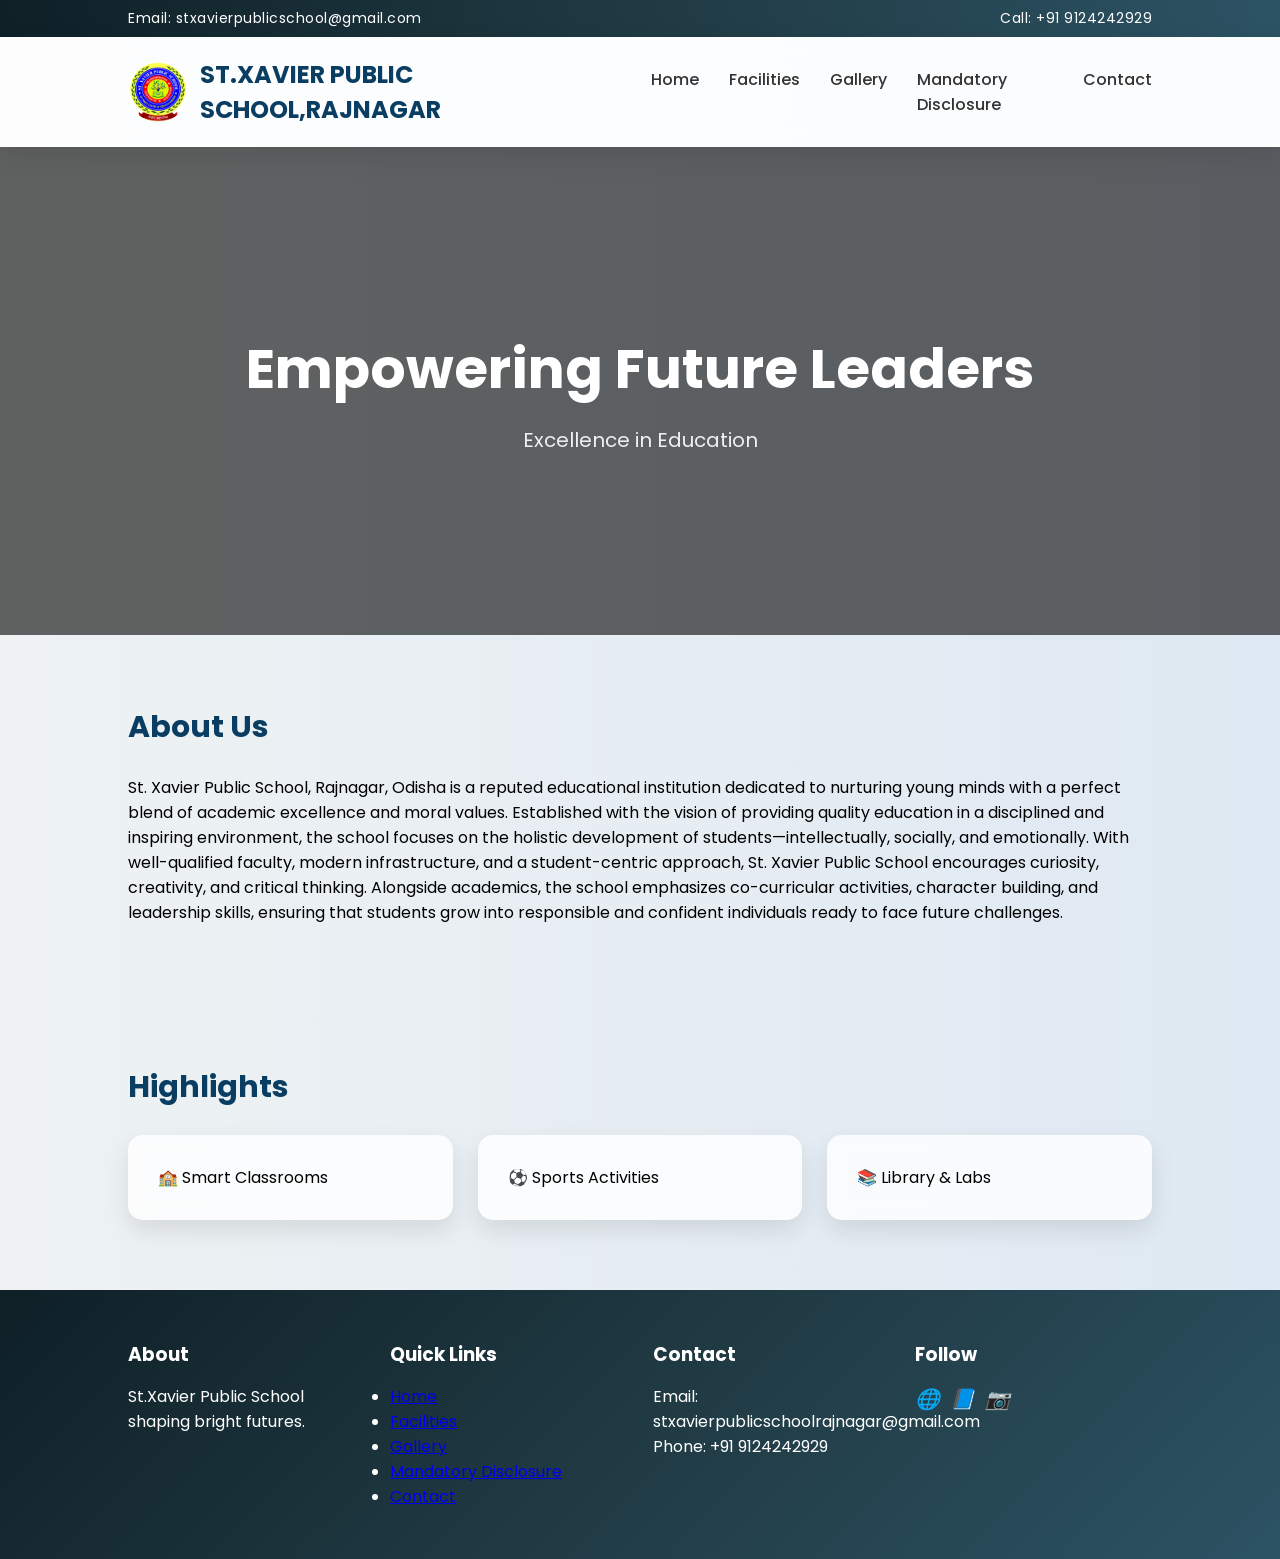
<file: index.html>
<!DOCTYPE html>
<html>

<head>
    <title></title>
    <link rel="stylesheet" href="style.css">
</head>

<body>

    <div class="top-bar">
        <span>Email: stxavierpublicschool@gmail.com</span>
        <span>Call: +91 9124242929</span>
    </div>

    <header>
        <div class="navbar">
            <div class="logo">
                <img src="image/LOGO.jpeg">
                <h2>ST.XAVIER PUBLIC SCHOOL,RAJNAGAR</h2>
            </div>

            <div class="menu-toggle">☰</div>

            <ul>
                <li><a href="index.html">Home</a></li>
                <li><a href="facilities.html">Facilities</a></li>
                <li><a href="gallery.html">Gallery</a></li>
                <li><a href="mandatory.html">Mandatory Disclosure</a></li>
                <li><a href="contact.html">Contact</a></li>
            </ul>
        </div>
    </header>

    <section class="hero">
        <h1>Empowering Future Leaders</h1>
        <p>Excellence in Education</p>
    </section>

    <section class="section">
        <h2>About Us</h2>
        <p>St. Xavier Public School, Rajnagar, Odisha is a reputed educational institution dedicated to nurturing young minds
            with a perfect blend of academic excellence and moral values. Established with the vision of providing
            quality education in a disciplined and inspiring environment, the school focuses on the holistic development
            of students—intellectually, socially, and emotionally. With well-qualified faculty, modern infrastructure,
            and a student-centric approach, St. Xavier Public School encourages curiosity, creativity, and critical thinking.
            Alongside academics, the school emphasizes co-curricular activities, character building, and leadership
            skills, ensuring that students grow into responsible and confident individuals ready to face future
            challenges.
        </p>
    </section>

    <section class="section">
        <h2>Highlights</h2>
        <div class="cards">
            <div class="card">🏫 Smart Classrooms</div>
            <div class="card">⚽ Sports Activities</div>
            <div class="card">📚 Library & Labs</div>
        </div>
    </section>

    <footer>
        <div class="footer-grid">
            <div>
                <h3>About</h3>
                <p>St.Xavier Public School shaping bright futures.</p>
            </div>

            <div>
                <h3>Quick Links</h3>
                <ul>
                    <li><a href="index.html">Home</a></li>
                    <li><a href="facilities.html">Facilities</a></li>
                    <li><a href="gallery.html">Gallery</a></li>
                    <li><a href="mandatory.html">Mandatory Disclosure</a></li>
                    <li><a href="contact.html">Contact</a></li>
                </ul>

            </div>

            <div>
                <h3>Contact</h3>
                <p>Email: stxavierpublicschoolrajnagar@gmail.com</p>
                <p>Phone: +91 9124242929</p>
            </div>

            <div class="social">
                <h3>Follow</h3>
                <i>🌐</i><i>📘</i><i>📷</i>
            </div>
        </div>
    </footer>

    <script src="script.js"></script>
</body>

</html>
</file>
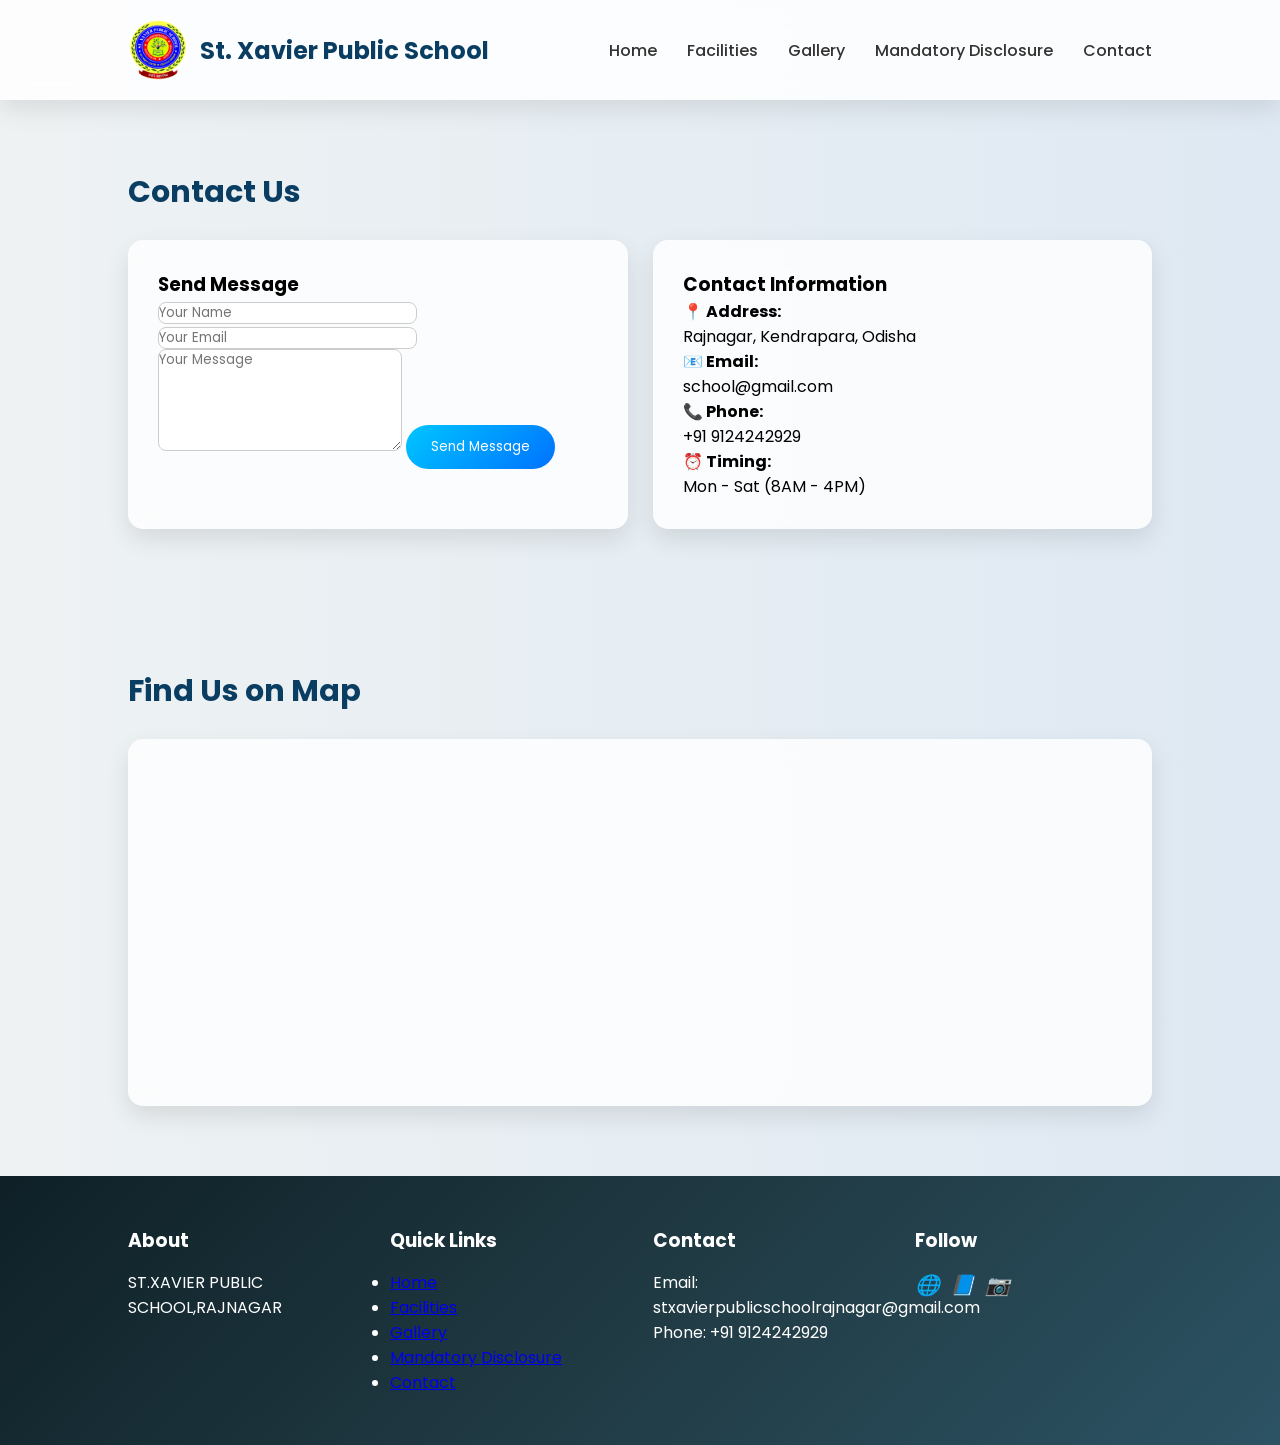
<file: contact.html>
<!DOCTYPE html>
<html lang="en">
<head>
<meta charset="UTF-8">
<meta name="viewport" content="width=device-width, initial-scale=1.0">
<title>Contact | St. Xavier Public School</title>

<link rel="stylesheet" href="style.css">
</head>

<body>



<!-- HEADER (SAME AS INDEX) -->
<header>
<div class="navbar">

<div class="logo">
<img src="image/LOGO.jpeg">
<h2>St. Xavier Public School</h2>
</div>

<div class="menu-toggle">☰</div>

<ul>
<li><a href="index.html">Home</a></li>
<li><a href="facilities.html">Facilities</a></li>
<li><a href="gallery.html">Gallery</a></li>
<li><a href="mandatory.html">Mandatory Disclosure</a></li>
<li><a href="contact.html">Contact</a></li>
</ul>

</div>
</header>

<!-- CONTACT SECTION -->
<section class="section">

<h2>Contact Us</h2>

<div class="cards">

<!-- FORM CARD -->
<div class="card">
<h3>Send Message</h3>

<form onsubmit="return validateForm()">
<input type="text" id="name" placeholder="Your Name">
<input type="email" id="email" placeholder="Your Email">
<textarea rows="5" placeholder="Your Message"></textarea>

<button type="submit">Send Message</button>
</form>

</div>

<!-- INFO CARD -->
<div class="card">
<h3>Contact Information</h3>

<p><strong>📍 Address:</strong><br>
Rajnagar, Kendrapara, Odisha</p>

<p><strong>📧 Email:</strong><br>
school@gmail.com</p>

<p><strong>📞 Phone:</strong><br>
+91 9124242929</p>

<p><strong>⏰ Timing:</strong><br>
Mon - Sat (8AM - 4PM)</p>

</div>

</div>

</section>

<!-- MAP SECTION -->
<section class="section">

<h2>Find Us on Map</h2>

<div class="card">
<iframe 
src="https://maps.google.com/maps?q=odisha&t=&z=13&ie=UTF8&iwloc=&output=embed" 
width="100%" 
height="300" 
style="border:0; border-radius:12px;">
</iframe>
</div>

</section>

<!-- FOOTER (SAME AS INDEX) -->
<footer>

<div class="footer-grid">

<div>
<h3>About</h3>
<p>ST.XAVIER PUBLIC SCHOOL,RAJNAGAR</p>
</div>

<div>
<h3>Quick Links</h3>
<ul>
<li><a href="index.html">Home</a></li>
<li><a href="facilities.html">Facilities</a></li>
<li><a href="gallery.html">Gallery</a></li>
<li><a href="mandatory.html">Mandatory Disclosure</a></li>
  <li><a href="contact.html">Contact</a></li>

</ul>
</div>

<div>
<h3>Contact</h3>
<p>Email: stxavierpublicschoolrajnagar@gmail.com</p>
<p>Phone: +91 9124242929</p>
</div>

<div class="social">
<h3>Follow</h3>
<i>🌐</i><i>📘</i><i>📷</i>
</div>

</div>

</footer>

<script src="script.js"></script>

</body>
</html>
</file>
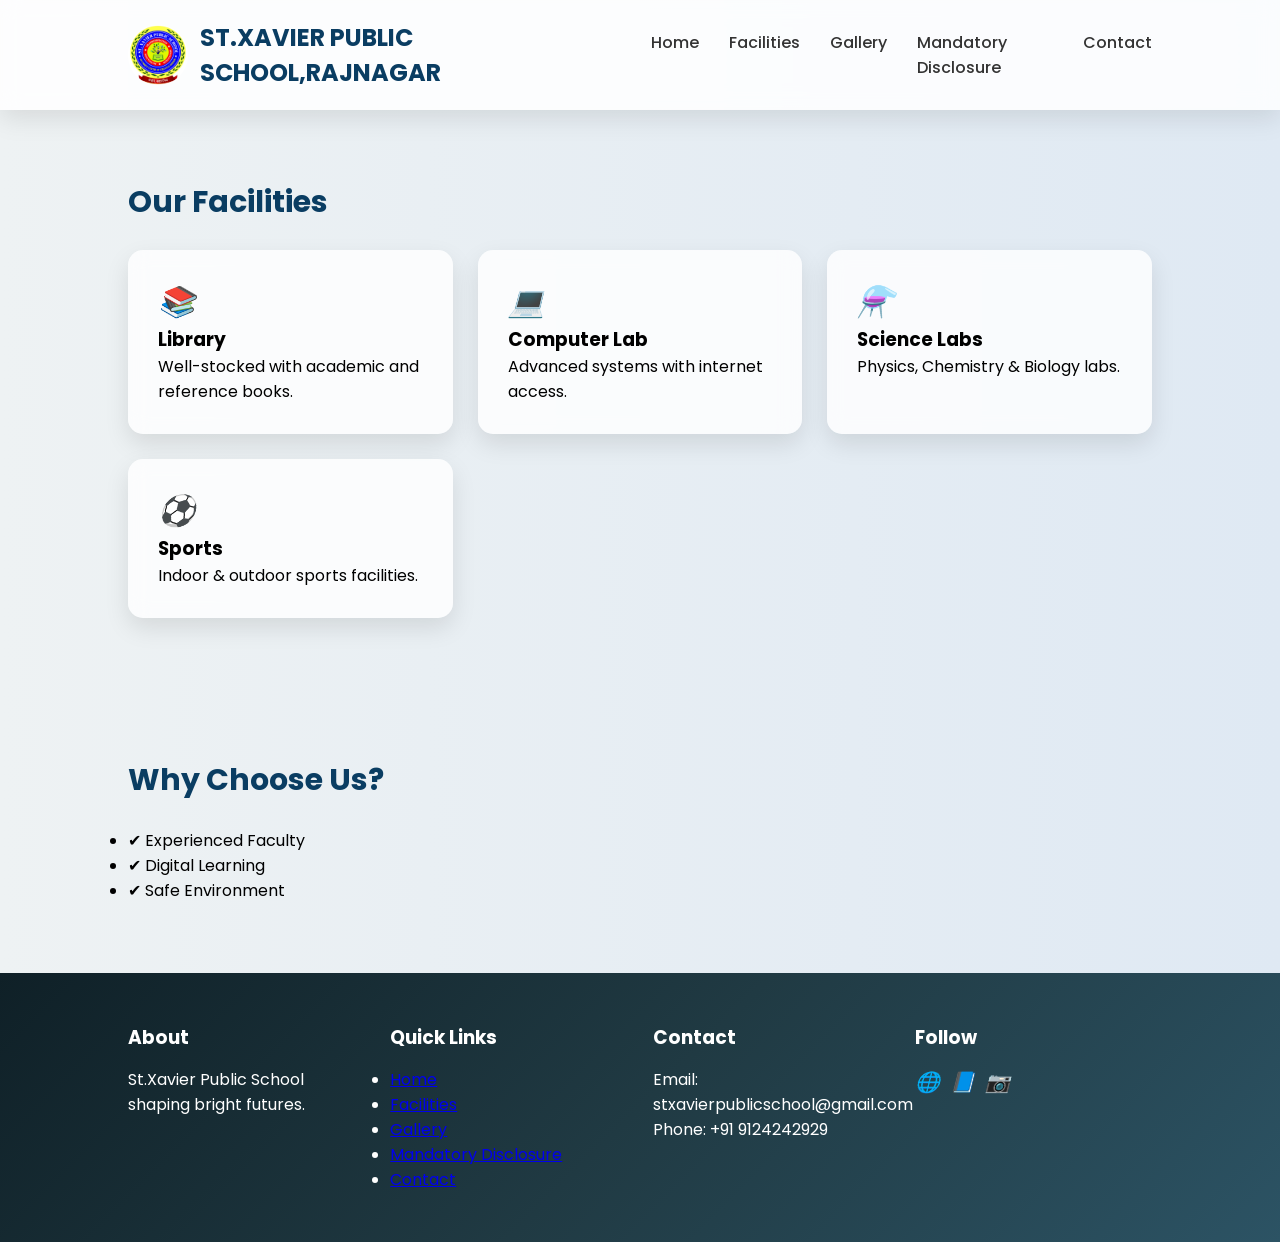
<file: facilities.html>
<!DOCTYPE html>
<html>
<head>
<title>Facilities</title>
<link rel="stylesheet" href="style.css">
</head>

<body>

<header>
<div class="navbar">
<div class="logo">
<img src="image/LOGO.jpeg">
<h2>ST.XAVIER PUBLIC SCHOOL,RAJNAGAR</h2>
</div>

<div class="menu-toggle">☰</div>

<ul>
<li><a href="index.html">Home</a></li>
<li><a href="facilities.html">Facilities</a></li>
<li><a href="gallery.html">Gallery</a></li>
<li><a href="mandatory.html">Mandatory Disclosure</a></li>
<li><a href="contact.html">Contact</a></li>
</ul>
</div>
</header>


<section class="section">
<h2>Our Facilities</h2>

<div class="cards">

<div class="card facility-box">
<i>📚</i>
<div>
<h3>Library</h3>
<p>Well-stocked with academic and reference books.</p>
</div>
</div>

<div class="card facility-box">
<i>💻</i>
<div>
<h3>Computer Lab</h3>
<p>Advanced systems with internet access.</p>
</div>
</div>

<div class="card facility-box">
<i>⚗️</i>
<div>
<h3>Science Labs</h3>
<p>Physics, Chemistry & Biology labs.</p>
</div>
</div>

<div class="card facility-box">
<i>⚽</i>
<div>
<h3>Sports</h3>
<p>Indoor & outdoor sports facilities.</p>
</div>
</div>

</div>

</section>

<!-- EXTRA SECTION -->
<section class="section">
<h2>Why Choose Us?</h2>
<ul>
<li>✔ Experienced Faculty</li>
<li>✔ Digital Learning</li>
<li>✔ Safe Environment</li>
</ul>
</section>

<footer>
<div class="footer-grid">
<div>
<h3>About</h3>
<p>St.Xavier Public School shaping bright futures.</p>
</div>

<div>
<h3>Quick Links</h3>
<ul>
<li><a href="index.html">Home</a></li>
<li><a href="facilities.html">Facilities</a></li>
<li><a href="gallery.html">Gallery</a></li>
<li><a href="mandatory.html">Mandatory Disclosure</a></li>
<li><a href="contact.html">Contact</a></li>
</ul>

</div>

<div>
<h3>Contact</h3>
<p>Email: stxavierpublicschool@gmail.com</p>
<p>Phone: +91 9124242929 </p>
</div>

<div class="social">
<h3>Follow</h3>
<i>🌐</i><i>📘</i><i>📷</i>
</div>
</div>
</footer>


<script src="script.js"></script>
</body>
</html>
</file>
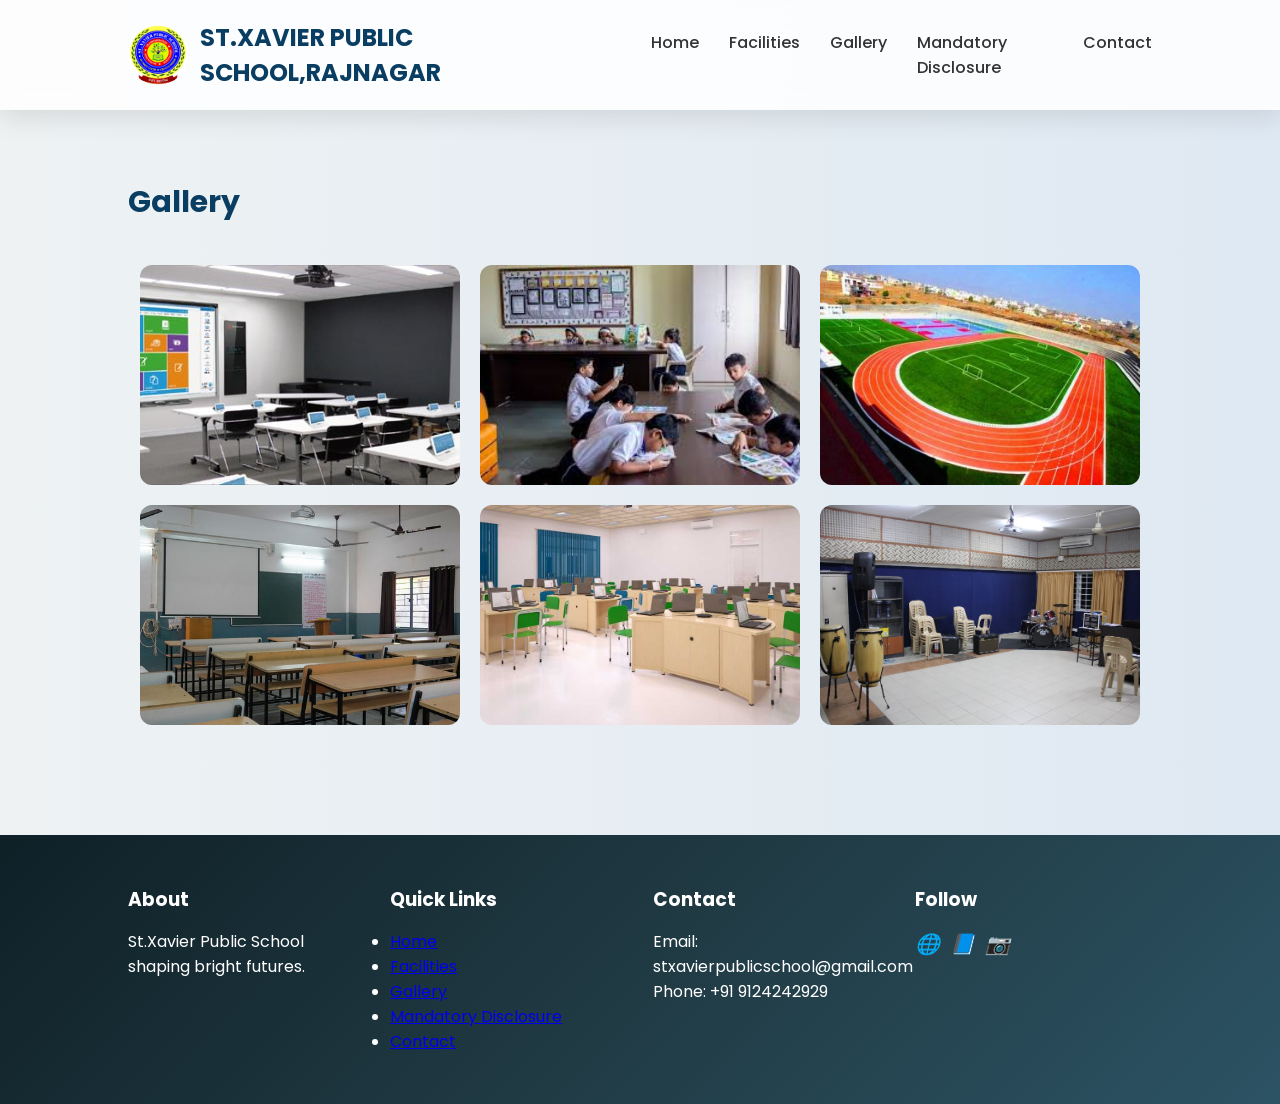
<file: gallery.html>
<!DOCTYPE html>
<html>
<head>
<title>Gallery</title>
<link rel="stylesheet" href="style.css">
</head>

<body>

<header>
<div class="navbar">
<div class="logo">
<img src="image/LOGO.jpeg">
<h2>ST.XAVIER PUBLIC SCHOOL,RAJNAGAR</h2>
</div>

<div class="menu-toggle">☰</div>

<ul>
<li><a href="index.html">Home</a></li>
<li><a href="facilities.html">Facilities</a></li>
<li><a href="gallery.html">Gallery</a></li>
<li><a href="mandatory.html">Mandatory Disclosure</a></li>
<li><a href="contact.html">Contact</a></li>
</ul>
</div>
</header>


<section class="section container">
<h2>Gallery</h2>

<div class="gallery">
<img src="../image/smart class room.jpg">
<img src="../image/download (2).jpg">
<img src="../image/sports complex.jpg">
<img src="../image/class roon.jpg">
<img src="../image/computer lab.jpg">
<img src="../image/music room.jpg">


</div>

</section>

<footer>
<div class="footer-grid">
<div>
<h3>About</h3>
<p>St.Xavier Public School shaping bright futures.</p>
</div>

<div>
<h3>Quick Links</h3>
<ul>
<li><a href="index.html">Home</a></li>
<li><a href="facilities.html">Facilities</a></li>
<li><a href="gallery.html">Gallery</a></li>
<li><a href="mandatory.html">Mandatory Disclosure</a></li>
<li><a href="contact.html">Contact</a></li>
</ul>

</div>

<div>
<h3>Contact</h3>
<p>Email: stxavierpublicschool@gmail.com</p>
<p>Phone: +91 9124242929</p>
</div>

<div class="social">
<h3>Follow</h3>
<i>🌐</i><i>📘</i><i>📷</i>
</div>
</div>
</footer>


<script src="script.js"></script>
</body>
</html>
</file>
<file: style.css>
/* GOOGLE FONT */
@import url('https://fonts.googleapis.com/css2?family=Poppins:wght@300;400;600;700&display=swap');

* {
  margin: 0;
  padding: 0;
  box-sizing: border-box;
  font-family: 'Poppins', sans-serif;
}

body {
  background: linear-gradient(to right, #eef2f3, #dfe9f3);
}

/* TOP BAR */
.top-bar {
  background: linear-gradient(90deg, #0f2027, #203a43, #2c5364);
  color: #fff;
  padding: 8px 10%;
  display: flex;
  justify-content: space-between;
  font-size: 14px;
  letter-spacing: 0.5px;
}

/* HEADER (ENHANCED SIZE + GLASS EFFECT) */
header {
  background: rgba(255, 255, 255, 0.85);
  backdrop-filter: blur(10px);
  box-shadow: 0 8px 25px rgba(0,0,0,0.1);
  position: sticky;
  top: 0;
  z-index: 999;
}

/* NAVBAR BIGGER */
.navbar {
  display: flex;
  justify-content: space-between;
  align-items: center;
  padding: 20px 10%;
}

/* LOGO */
.logo {
  display: flex;
  align-items: center;
  gap: 12px;
}

.logo img {
  width: 60px;
  border-radius: 50%;
  transition: 0.3s;
}

.logo img:hover {
  transform: rotate(10deg) scale(1.1);
}

.logo h2 {
  font-size: 24px;
  font-weight: 700;
  color: #0a3d62;
}

/* NAV MENU */
.navbar ul {
  display: flex;
  list-style: none;
}

.navbar ul li {
  margin-left: 30px;
}

.navbar ul li a {
  text-decoration: none;
  color: #333;
  font-weight: 500;
  position: relative;
  transition: 0.3s;
}

/* UNDERLINE HOVER EFFECT */
.navbar ul li a::after {
  content: "";
  width: 0%;
  height: 3px;
  background: linear-gradient(to right, #00c6ff, #0072ff);
  position: absolute;
  bottom: -5px;
  left: 0;
  transition: 0.3s;
}

.navbar ul li a:hover::after {
  width: 100%;
}

/* HERO (MORE ATTRACTIVE) */
.hero {
  background: linear-gradient(rgba(0,0,0,0.6), rgba(0,0,0,0.6)),
              url('https://via.placeholder.com/1400x600');
  background-size: cover;
  background-position: center;
  color: white;
  text-align: center;
  padding: 180px 20px;
  animation: fadeIn 2s ease;
}

.hero h1 {
  font-size: 55px;
  font-weight: 700;
}

.hero p {
  margin-top: 15px;
  font-size: 20px;
  opacity: 0.9;
}

/* ANIMATION */
@keyframes fadeIn {
  from {opacity: 0; transform: translateY(40px);}
  to {opacity: 1; transform: translateY(0);}
}

/* SECTION */
.section {
  padding: 70px 10%;
}

.section h2 {
  font-size: 30px;
  margin-bottom: 25px;
  color: #0a3d62;
}

/* CARDS (GLASS EFFECT) */
.cards {
  display: grid;
  grid-template-columns: repeat(auto-fit, minmax(250px,1fr));
  gap: 25px;
}

.card {
  background: rgba(255,255,255,0.8);
  backdrop-filter: blur(10px);
  padding: 30px;
  border-radius: 15px;
  box-shadow: 0 10px 25px rgba(0,0,0,0.1);
  transition: 0.4s;
}

.card:hover {
  transform: translateY(-12px) scale(1.02);
  background: linear-gradient(135deg, #74ebd5, #acb6e5);
  color: white;
}

/* FACILITY BOX */
.facility-box i {
  font-size: 30px;
}

/* GALLERY */
/* GALLERY GRID - 3x3 */
.gallery {
  display: grid;
  grid-template-columns: repeat(3, 1fr); /* 3 columns */
  gap: 20px;
  max-width: 1000px;
  margin: 40px auto;
}

/* IMAGE SIZE + FIT */
.gallery img {
  width: 100%;
  height: 220px;            /* fixed height */
  object-fit: cover;        /* prevents stretching */
  border-radius: 12px;
  transition: 0.4s;
}

/* HOVER EFFECT */
.gallery img:hover {
  transform: scale(1.1) rotate(2deg);
  box-shadow: 0 10px 20px rgba(0,0,0,0.2);
}
@media (max-width: 900px) {
  .gallery {
    grid-template-columns: repeat(2, 1fr); /* 2 columns */
  }
}

@media (max-width: 600px) {
  .gallery {
    grid-template-columns: 1fr; /* 1 column */
  }
}
/* FORM */
form input, form textarea {
  border-radius: 8px;
  border: 1px solid #ccc;
  transition: 0.3s;
}

form input:focus, form textarea:focus {
  border-color: #0072ff;
  outline: none;
  box-shadow: 0 0 10px rgba(0,114,255,0.2);
}

/* BUTTON */
button {
  background: linear-gradient(135deg, #00c6ff, #0072ff);
  color: white;
  padding: 12px 25px;
  border-radius: 25px;
  border: none;
  cursor: pointer;
  transition: 0.3s;
}

button:hover {
  transform: scale(1.1);
  box-shadow: 0 5px 15px rgba(0,0,0,0.2);
}

/* FOOTER */
footer {
  background: linear-gradient(135deg, #0f2027, #203a43, #2c5364);
  color: white;
  padding: 50px 10%;
}

.footer-grid {
  display: grid;
  grid-template-columns: repeat(auto-fit,minmax(220px,1fr));
  gap: 25px;
}

footer h3 {
  margin-bottom: 15px;
}

footer ul li a:hover {
  color: #00c6ff;
}

/* SOCIAL ICONS */
.social i {
  font-size: 20px;
  margin-right: 10px;
  transition: 0.3s;
}

.social i:hover {
  transform: scale(1.3);
  color: #00c6ff;
}

/* MOBILE */
.menu-toggle {
  display: none;
}

@media(max-width:768px) {
  .navbar ul {
    display: none;
    flex-direction: column;
    background: white;
    position: absolute;
    right: 10%;
    top: 80px;
    padding: 15px;
    border-radius: 10px;
  }

  .navbar ul.active {
    display: flex;
  }

  .menu-toggle {
    display: block;
    font-size: 22px;
  }

  .hero h1 {
    font-size: 35px;
  }
}
</file>
